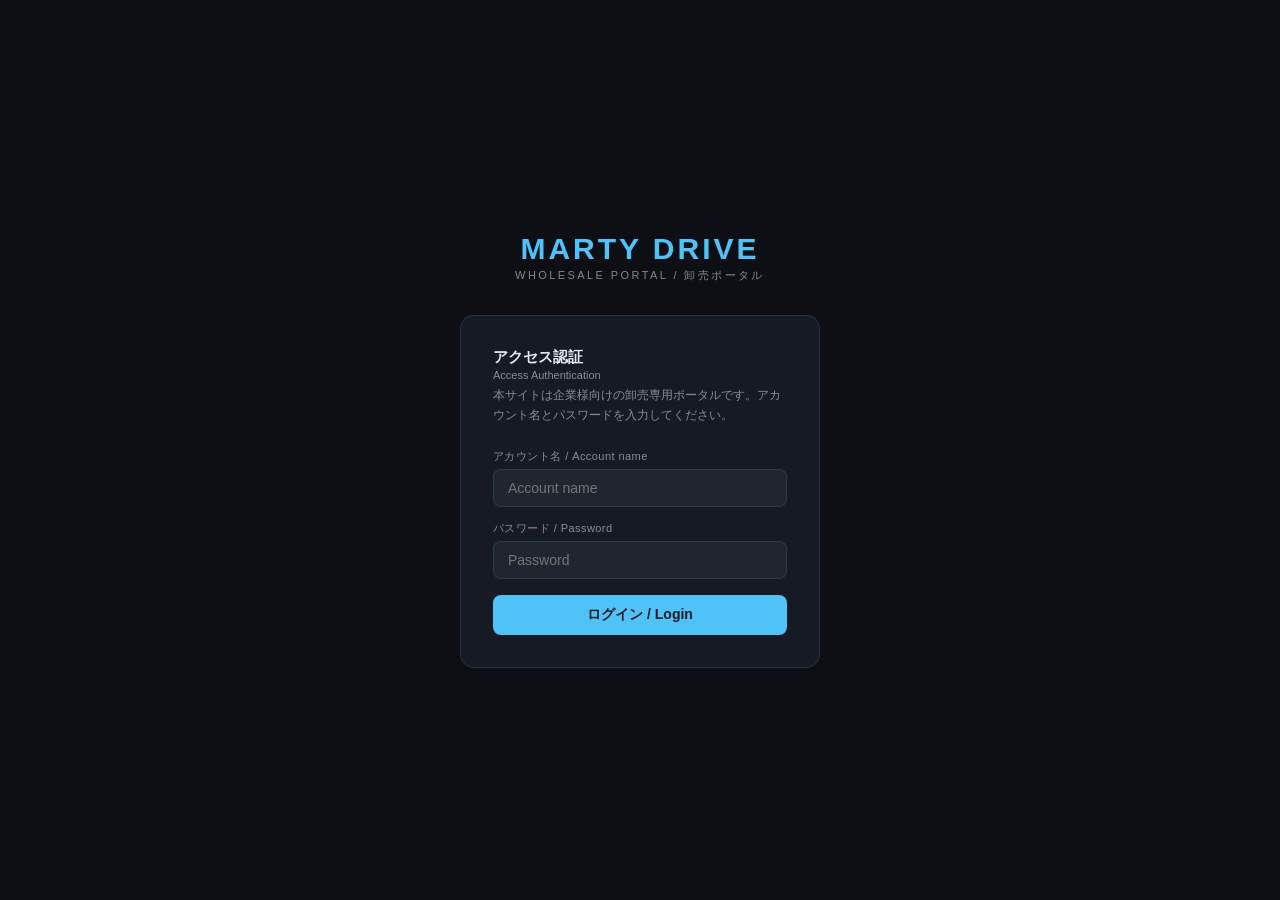
<file: index.html>
<!DOCTYPE html>
<html lang="ja">
<head>
<meta charset="UTF-8">
<meta name="viewport" content="width=device-width, initial-scale=1.0">
<title>ログイン | MARTY DRIVE Wholesale</title>
<link rel="stylesheet" href="css/style.css">
</head>
<body>

<div class="login-page">
  <div class="l-brand">MARTY DRIVE</div>
  <div class="l-sub">Wholesale Portal / 卸売ポータル</div>
  <div class="l-box">
    <h2>アクセス認証
      <span style="font-size:11px;color:var(--muted);font-weight:400;display:block;margin-top:2px;">
        Access Authentication
      </span>
    </h2>
    <p>本サイトは企業様向けの卸売専用ポータルです。アカウント名とパスワードを入力してください。</p>

    <div class="fl">アカウント名 / Account name</div>
    <input class="fi" id="acc" type="text" placeholder="Account name"
           autocomplete="username" onkeydown="if(event.key==='Enter')doLogin()">

    <div class="fl">パスワード / Password</div>
    <input class="fi" id="pw" type="password" placeholder="Password"
           autocomplete="current-password" onkeydown="if(event.key==='Enter')doLogin()">

    <button class="l-btn" onclick="doLogin()">ログイン / Login</button>
    <div class="l-err" id="err">
      アカウント名またはパスワードが正しくありません<br>
      <span style="font-size:11px;">Incorrect account name or password</span>
    </div>
  </div>
</div>

<script src="js/main.js"></script>
<script>
  /* すでにログイン済みならカタログへ */
  if (sessionStorage.getItem("mc_auth") === "1") {
    window.location.href = "catalog.html";
  }

  function doLogin() {
    const a = document.getElementById("acc").value.trim();
    const p = document.getElementById("pw").value;
    if (a === ACCOUNT && p === PASS) {
      sessionStorage.setItem("mc_auth", "1");
      window.location.href = "catalog.html";
    } else {
      document.getElementById("err").style.display = "block";
    }
  }
</script>
</body>
</html>
</file>
<file: css/style.css>
/* =========================================
   MARTY CREW Wholesale Portal – Shared CSS
   ========================================= */
*{box-sizing:border-box;margin:0;padding:0;}
:root{
  --dark:#0d0f14;
  --panel:#161a24;
  --card:#1c2132;
  --card2:#222840;
  --accent:#4fc3f7;
  --yellow:#f5c842;
  --green:#3dd68c;
  --border:rgba(79,195,247,0.15);
  --border2:rgba(255,255,255,0.08);
  --text:#e8eaf6;
  --muted:rgba(232,234,246,0.55);
}
body{font-family:'Hiragino Sans','Yu Gothic UI','Meiryo',sans-serif;background:var(--dark);color:var(--text);min-height:100vh;font-size:14px;}

/* NAV */
nav{background:rgba(13,15,20,0.97);border-bottom:0.5px solid var(--border);display:flex;align-items:center;gap:10px;padding:0 1.5rem;height:50px;position:sticky;top:0;z-index:20;}
.n-brand{font-size:16px;font-weight:700;color:var(--accent);letter-spacing:.07em;flex:1;text-decoration:none;}
.n-brand em{color:var(--yellow);font-style:normal;}
.n-tab{font-size:12px;color:var(--muted);padding:4px 10px;border-radius:6px;cursor:pointer;white-space:nowrap;text-decoration:none;display:inline-block;}
.n-tab:hover,.n-tab.on{color:var(--accent);background:rgba(79,195,247,0.08);}
.n-out{font-size:12px;color:var(--muted);cursor:pointer;margin-left:auto;text-decoration:none;border:none;background:none;}
.n-out:hover{color:#f09595;}

/* HERO */
.hero{position:relative;height:300px;display:flex;align-items:flex-end;padding:2rem;overflow:hidden;background:var(--panel);}
.hero-bg{position:absolute;inset:0;display:flex;align-items:center;justify-content:center;gap:2rem;font-size:90px;opacity:.06;}
.hero-ov{position:absolute;inset:0;background:linear-gradient(to top,rgba(13,15,20,1) 0%,rgba(13,15,20,.45) 55%,rgba(13,15,20,.1) 100%);}
.hero-c{position:relative;z-index:1;}
.hero-ey{font-size:10px;color:var(--accent);letter-spacing:.2em;text-transform:uppercase;margin-bottom:10px;}
.hero-t{font-size:30px;font-weight:700;line-height:1.25;margin-bottom:8px;}
.hero-t em{color:var(--accent);font-style:normal;}
.hero-d{font-size:12px;color:var(--muted);max-width:460px;line-height:1.8;margin-bottom:1.25rem;}
.hero-btn{display:inline-block;border:0.5px solid var(--accent);color:var(--accent);border-radius:20px;padding:6px 20px;font-size:12px;cursor:pointer;background:transparent;text-decoration:none;}
.hero-btn:hover{background:rgba(79,195,247,0.1);}

/* CATALOG CONTROL */
.ctrl{background:var(--panel);border-top:0.5px solid var(--border);border-bottom:0.5px solid var(--border);padding:1.25rem 1.5rem;}
.ctrl-top{display:flex;align-items:flex-end;gap:1rem;margin-bottom:1rem;flex-wrap:wrap;}
.ctrl-lbl{font-size:10px;color:var(--accent);letter-spacing:.15em;text-transform:uppercase;margin-bottom:3px;}
.ctrl-ttl{font-size:16px;font-weight:700;}
.s-wrap{position:relative;margin-left:auto;}
.s-inp{width:240px;background:rgba(255,255,255,0.06);border:0.5px solid var(--border);border-radius:8px;padding:8px 14px 8px 34px;color:var(--text);font-size:13px;outline:none;}
.s-inp:focus{border-color:var(--accent);}
.s-ico{position:absolute;left:10px;top:50%;transform:translateY(-50%);color:var(--muted);font-size:15px;}
.pills{display:flex;gap:8px;flex-wrap:wrap;}
.pill{font-size:12px;padding:5px 16px;border-radius:20px;border:0.5px solid var(--border2);background:transparent;color:var(--muted);cursor:pointer;}
.pill:hover{border-color:var(--accent);color:var(--accent);}
.pill.on{background:rgba(79,195,247,0.13);border-color:var(--accent);color:var(--accent);}

/* PRODUCT GRID */
.gwrap{padding:1.5rem;}
.grid{display:grid;grid-template-columns:repeat(auto-fill,minmax(220px,1fr));gap:16px;}
.pcard{background:var(--card);border:0.5px solid var(--border2);border-radius:14px;overflow:hidden;display:flex;flex-direction:column;transition:border-color .15s,transform .15s;}
.pcard:hover{border-color:var(--accent);transform:translateY(-2px);}
.pcard-img{height:170px;background:linear-gradient(145deg,#1c2230,#141826);display:flex;align-items:center;justify-content:center;font-size:60px;position:relative;}
.pcard-new{position:absolute;top:8px;left:8px;background:var(--green);color:#0a2015;font-size:9px;font-weight:700;padding:2px 8px;border-radius:10px;}
.pcard-body{padding:14px 14px 0;}
.pcard-cat{font-size:11px;color:var(--accent);margin-bottom:4px;}
.pcard-name{font-size:15px;font-weight:700;margin-bottom:6px;line-height:1.4;}
.pcard-desc{font-size:12px;color:var(--muted);line-height:1.6;margin-bottom:12px;}
.price-box{display:flex;gap:0;border-top:0.5px solid var(--border2);margin:0;}
.pb{flex:1;padding:10px 14px;}
.pb-lbl{font-size:10px;color:var(--muted);margin-bottom:4px;}
.pb-val{font-size:14px;font-weight:700;color:var(--text);}
.pb-val.whl{color:var(--yellow);}
.pb-divider{width:0.5px;background:var(--border2);flex-shrink:0;}
.lot-row{padding:8px 14px;font-size:11px;color:var(--muted);}
.lot-row b{color:var(--text);}
.detail-btn{margin:0 14px 14px;background:rgba(79,195,247,0.1);border:0.5px solid var(--border);color:var(--accent);border-radius:8px;padding:9px;font-size:13px;cursor:pointer;width:calc(100% - 28px);text-align:center;display:block;text-decoration:none;}
.detail-btn:hover{background:rgba(79,195,247,0.18);}
.no-r{padding:3rem;text-align:center;color:var(--muted);font-size:14px;grid-column:1/-1;}

/* MODAL */
.mback{display:none;position:fixed;inset:0;background:rgba(5,8,18,0.9);z-index:100;align-items:flex-start;justify-content:center;padding:1.5rem 1rem;overflow-y:auto;}
.mback.on{display:flex;}
.modal{background:var(--card);border:0.5px solid var(--border);border-radius:16px;width:100%;max-width:860px;position:relative;margin:auto;}
.mclose-btn{position:absolute;top:12px;right:12px;width:30px;height:30px;border-radius:50%;background:rgba(255,255,255,0.1);border:none;color:var(--text);font-size:16px;cursor:pointer;display:flex;align-items:center;justify-content:center;z-index:2;}
.mclose-btn:hover{background:rgba(255,255,255,0.18);}
.modal-inner{display:flex;min-height:400px;}
.m-imgs{width:55%;flex-shrink:0;padding:1.25rem;display:flex;flex-direction:column;gap:10px;}
.m-img-main{border-radius:10px;height:220px;background:linear-gradient(145deg,#1c2230,#141826);display:flex;align-items:center;justify-content:center;font-size:80px;}
.m-img-sub{border-radius:10px;height:160px;background:linear-gradient(145deg,#16192a,#111523);display:flex;align-items:center;justify-content:center;font-size:60px;opacity:.7;}
.m-info{flex:1;padding:1.5rem 1.5rem 1.5rem 0;border-left:0.5px solid var(--border2);}
.m-cat{font-size:11px;color:var(--accent);margin-bottom:6px;}
.m-title{font-size:22px;font-weight:700;margin-bottom:10px;line-height:1.3;}
.m-tags{display:flex;gap:8px;margin-bottom:12px;flex-wrap:wrap;}
.m-tag{font-size:11px;padding:3px 12px;border-radius:10px;border:0.5px solid var(--border);}
.m-tag.t1{color:var(--accent);background:rgba(79,195,247,0.1);}
.m-tag.t2{color:var(--green);background:rgba(61,214,140,0.1);}
.m-tag.tnew{color:var(--yellow);background:rgba(245,200,66,0.1);border-color:rgba(245,200,66,0.2);}
.m-desc{font-size:12px;color:var(--muted);line-height:1.8;margin-bottom:4px;}
.m-note{font-size:11px;color:var(--muted);margin-bottom:16px;}
.m-price-row{display:flex;gap:8px;margin-bottom:16px;}
.m-pb{flex:1;background:var(--card2);border-radius:8px;padding:10px 12px;}
.m-pb-lbl{font-size:10px;color:var(--muted);margin-bottom:4px;}
.m-pb-val{font-size:16px;font-weight:700;}
.m-pb-val.whl{color:var(--yellow);}
.m-pb-val.lot{color:var(--green);}
.m-section{margin-bottom:14px;}
.m-section-ttl{font-size:13px;font-weight:700;margin-bottom:8px;}
.m-color-box{background:var(--card2);border-radius:8px;padding:10px 12px;font-size:12px;color:var(--muted);line-height:1.7;}
.m-spec-row{font-size:12px;color:var(--muted);margin-bottom:4px;}

/* ABOUT */
.about-hero{padding:2.5rem 2rem;text-align:center;}
.about-hero h2{font-size:22px;font-weight:700;margin-bottom:1rem;}
.about-hero h2 em{color:var(--accent);font-style:normal;}
.about-hero p{font-size:13px;color:var(--muted);line-height:1.9;max-width:540px;margin:0 auto;}
.acards{display:grid;grid-template-columns:repeat(auto-fill,minmax(190px,1fr));gap:12px;padding:0 1.5rem 2rem;}
.acard{background:var(--card);border:0.5px solid var(--border2);border-radius:12px;padding:1.25rem;}
.acard-icon{font-size:26px;margin-bottom:.75rem;}
.acard h4{font-size:13px;font-weight:700;margin-bottom:5px;color:var(--accent);}
.acard p{font-size:12px;color:var(--muted);line-height:1.7;}

/* FLOW */
.flow-wrap{padding:1.5rem 2rem 2.5rem;}
.flow-wrap h3{font-size:16px;font-weight:700;margin-bottom:1.25rem;}
.steps{display:flex;flex-direction:column;gap:12px;}
.step{display:flex;gap:14px;}
.step-n{width:28px;height:28px;border-radius:50%;background:rgba(79,195,247,0.1);border:0.5px solid var(--accent);display:flex;align-items:center;justify-content:center;font-size:12px;font-weight:700;color:var(--accent);flex-shrink:0;}
.step h5{font-size:13px;font-weight:700;margin-bottom:3px;}
.step p{font-size:12px;color:var(--muted);line-height:1.6;}

/* CONTACT / FOOTER */
.contact{background:var(--panel);border-top:0.5px solid var(--border);padding:2rem 1.5rem;text-align:center;}
.contact p{color:var(--muted);font-size:13px;margin-bottom:6px;}
.c-email{color:var(--accent);font-size:15px;font-weight:700;}
footer{padding:.75rem 1.5rem;text-align:center;font-size:11px;color:var(--muted);border-top:0.5px solid var(--border);}

/* LOGIN PAGE */
.login-page{display:flex;flex-direction:column;align-items:center;justify-content:center;min-height:100vh;padding:2rem;}
.l-brand{font-size:30px;font-weight:700;color:var(--accent);letter-spacing:.1em;margin-bottom:2px;}
.l-sub{font-size:11px;color:var(--muted);letter-spacing:.22em;text-transform:uppercase;margin-bottom:2rem;}
.l-box{background:var(--panel);border:0.5px solid var(--border);border-radius:14px;padding:2rem;width:100%;max-width:360px;}
.l-box h2{font-size:15px;font-weight:700;margin-bottom:4px;}
.l-box p{font-size:12px;color:var(--muted);margin-bottom:1.5rem;line-height:1.7;}
.fl{font-size:11px;color:var(--muted);letter-spacing:.04em;margin-bottom:5px;}
.fi{width:100%;background:rgba(255,255,255,0.05);border:0.5px solid var(--border);border-radius:8px;padding:10px 14px;color:var(--text);font-size:14px;margin-bottom:14px;outline:none;}
.fi:focus{border-color:var(--accent);}
.l-btn{width:100%;background:var(--accent);color:#0a1820;border:none;border-radius:8px;padding:11px;font-size:14px;font-weight:700;cursor:pointer;margin-top:2px;}
.l-btn:hover{background:#81d4fa;}
.l-err{font-size:12px;color:#f09595;margin-top:10px;text-align:center;display:none;}
</file>
